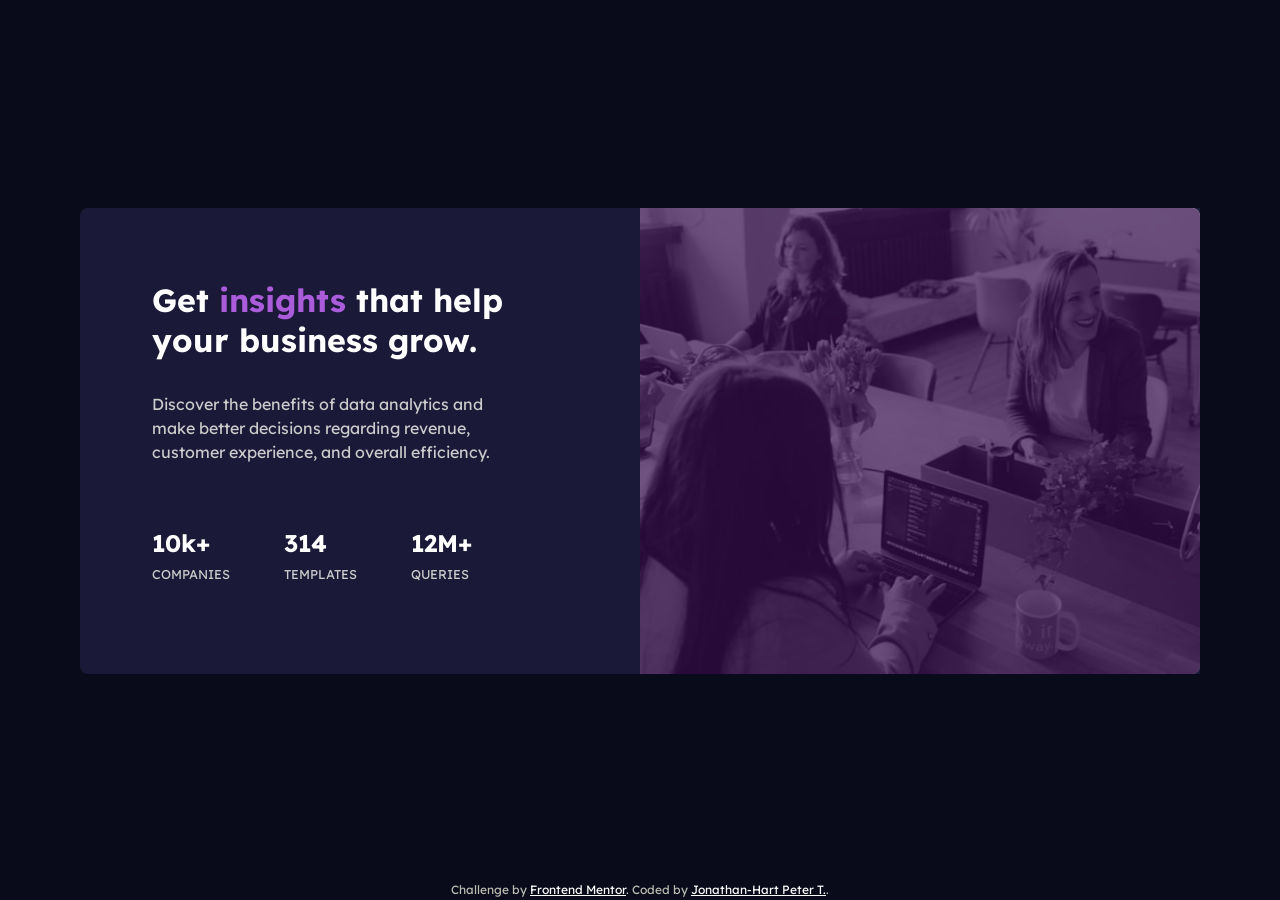
<file: index.html>
<!DOCTYPE html>
<html lang="en">
  <head>
    <meta charset="UTF-8" />
    <meta name="viewport" content="width=device-width, initial-scale=1.0" />
    <link
      rel="icon"
      type="image/png"
      sizes="32x32"
      href="./images/favicon-32x32.png" />
    <link rel="stylesheet" href="main.css" />
    <link rel="preconnect" href="https://fonts.googleapis.com" />
    <link rel="preconnect" href="https://fonts.gstatic.com" crossorigin />
    <link
      href="https://fonts.googleapis.com/css2?family=Inter:wght@400;700&family=Lexend+Deca&display=swap"
      rel="stylesheet" />
    <title>Frontend Mentor | Stats Preview Card Component</title>
    <style></style>
  </head>

  <body>
    <main>
      <div class="container">
        <div class="text">
          <h1>Get <span>insights</span> that help your business grow.</h1>
          <p>
            Discover the benefits of data analytics and make better decisions
            regarding revenue, customer experience, and overall efficiency.
          </p>
          <div class="flex">
            <div class="first">
              <h2>10k+</h2>
              <p>COMPANIES</p>
            </div>
            <div class="second">
              <h2>314</h2>
              <p>TEMPLATES</p>
            </div>
            <div class="third">
              <h2>12M+</h2>
              <p>QUERIES</p>
            </div>
          </div>
        </div>
        <div class="image">
          <img
            src="./images/image-header-desktop.jpg"
            alt="Women working in an office" />
        </div>
      </div>
    </main>

    <footer class="attribution">
      Challenge by
      <a href="https://www.frontendmentor.io?ref=challenge" target="_blank"
        >Frontend Mentor</a
      >. Coded by <a href="#">Jonathan-Hart Peter T.</a>.
    </footer>
  </body>
</html>
</file>
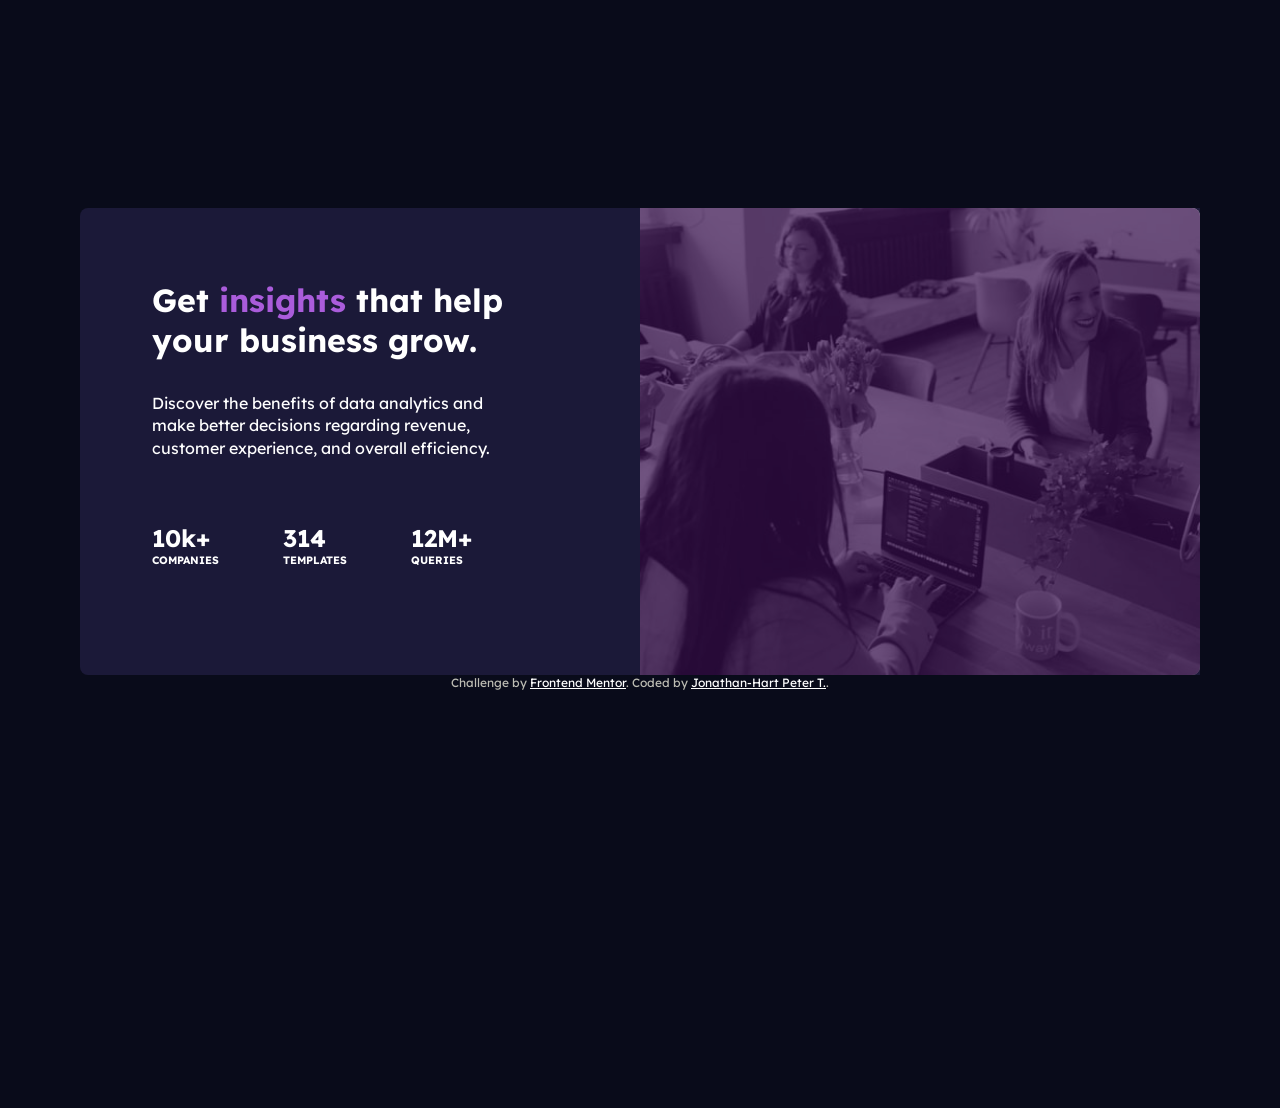
<file: stats-preview-card-component-main/index.html>
<!DOCTYPE html>
<html lang="en">
  <head>
    <meta charset="UTF-8" />
    <meta name="viewport" content="width=device-width, initial-scale=1.0" />
    <link
      rel="icon"
      type="image/png"
      sizes="32x32"
      href="./images/favicon-32x32.png" />
    <link rel="stylesheet" href="main.css" />
    <link rel="preconnect" href="https://fonts.googleapis.com" />
    <link rel="preconnect" href="https://fonts.gstatic.com" crossorigin />
    <link
      href="https://fonts.googleapis.com/css2?family=Inter:wght@400;700&family=Lexend+Deca&display=swap"
      rel="stylesheet" />
    <title>Frontend Mentor | Stats Preview Card Component</title>
    <style></style>
  </head>

  <body>
    <main class="container">
      <div class="text">
        <h1>Get <span>insights</span> that help your business grow.</h1>
        <p>
          Discover the benefits of data analytics and make better decisions
          regarding revenue, customer experience, and overall efficiency.
        </p>
        <div class="flex">
          <div class="first">
            <h2>10k+</h2>
            <h6>COMPANIES</h6>
          </div>
          <div class="second">
            <h2>314</h2>
            <h6>TEMPLATES</h6>
          </div>
          <div class="third">
            <h2>12M+</h2>
            <h6>QUERIES</h6>
          </div>
        </div>
      </div>
      <div class="image">
        <img
          src="./images/image-header-desktop.jpg"
          alt="Women working in an office" />
      </div>
    </main>

    <footer class="attribution">
      Challenge by
      <a href="https://www.frontendmentor.io?ref=challenge" target="_blank"
        >Frontend Mentor</a
      >. Coded by <a href="#">Jonathan-Hart Peter T.</a>.
    </footer>
  </body>
</html>
</file>
<file: main.css>
* {
  margin: 0;
  padding: 0;
  box-sizing: border-box;
}

body {
  min-height: 100vh;
  background-color: hsl(233, 47%, 7%);
  font-family: "Inter", sans-serif;
  font-family: "Lexend Deca", sans-serif;
}

img {
  width: 100%;
}

span {
  color: hsl(277, 64%, 61%);
}

main {
  min-height: 98vh;
  display: flex;
  align-items: center;
}

.container {
  max-width: 70rem;
  min-height: 15rem;
  color: white;
  display: grid;
  margin: auto;
  grid-template-columns: repeat(2, 1fr);
  background-color: hsl(244, 38%, 16%);
  border-top-left-radius: 0.5rem;
  border-bottom-left-radius: 0.5rem;
}
.container > .text {
  padding: 4.5rem 7rem 4.5rem 4.5rem;
}
.container > .text > h1 {
  margin-bottom: 2rem;
  line-height: 2.5rem;
}
.container > .text > p {
  line-height: 1.5rem;
  margin-bottom: 4rem;
  color: #ccc;
}
.container > .text .flex {
  display: flex;
  justify-content: space-between;
  align-items: center;
  width: 20rem;
}
.container > .text .flex h2 {
  margin-bottom: 0.5rem;
}
.container > .text .flex p {
  color: #ccc;
  font-size: 0.8rem;
}
.container .image {
  position: relative;
}
.container .image img {
  max-width: 100%;
  min-height: 100%;
  border-top-right-radius: 0.5rem;
  border-bottom-right-radius: 0.5rem;
}
.container .image::after {
  content: "";
  border-top-right-radius: 0.5rem;
  border-bottom-right-radius: 0.5rem;
  position: absolute;
  top: 0;
  left: 0;
  width: 100%;
  height: 100%;
  background-color: rgb(81, 0, 128);
  filter: saturate(0.5);
  opacity: 0.7;
}

footer.attribution {
  font-size: 0.75rem;
  text-align: center;
  color: rgb(189, 189, 180);
}
footer.attribution a {
  color: white;
}

@media (max-width: 960px) {
  main {
    min-height: 100vh;
    display: flex;
    align-items: center;
    margin-top: 2rem;
  }
  .container {
    max-width: 23rem;
    max-height: 56rem;
    grid-template-columns: 1fr;
    border-bottom-right-radius: 0.5rem;
    border-bottom-left-radius: 0.5rem;
  }
  .container .text {
    padding: 2.9rem 0rem 2.9rem 2.9rem;
    order: 2;
    text-align: center;
    max-width: 20rem;
  }
  .container .text > h1 {
    margin-bottom: 2rem;
    font-size: 1.8rem;
    line-height: 2rem;
  }
  .container .text > p {
    line-height: 1.4rem;
    margin-bottom: 0.5rem;
    padding: 0 0.5rem;
  }
  .container .text .flex {
    display: flex;
    flex-direction: column;
    align-items: center;
    padding: 2rem 5rem 2rem 2rem;
  }
  .container .text .flex .first {
    margin-bottom: 2rem;
  }
  .container .text .flex .second {
    margin-bottom: 2rem;
  }
  .container .image {
    position: relative;
    order: 1;
  }
  .container .image img {
    width: 100%;
    min-height: 100%;
    border-top-right-radius: 0.5rem;
    border-top-left-radius: 0.5rem;
    border-bottom-right-radius: 0;
  }
  .container .image::after {
    content: "";
    position: absolute;
    top: 0;
    left: 0;
    width: 100%;
    height: 100%;
    border-top-right-radius: 0.5rem;
    border-top-left-radius: 0.5rem;
    border-bottom-right-radius: 0;
  }
}
@media (max-width: 400px) {
  main {
    min-height: 100vh;
    display: flex;
    align-items: center;
    margin-top: 2rem;
  }
  .container {
    max-width: 20rem;
    max-height: 53rem;
    grid-template-columns: 1fr;
    border-bottom-right-radius: 0.5rem;
    border-bottom-left-radius: 0.5rem;
  }
  .container .text {
    padding: 2.9rem 1rem 2.9rem 1rem;
    order: 2;
    text-align: center;
    max-width: 20rem;
  }
  .container .text > h1 {
    margin-bottom: 2rem;
    font-size: 1.8rem;
  }
  .container .text > p {
    line-height: 1.4rem;
    margin-bottom: 0.5rem;
    padding: 0 1rem;
  }
  .container .text .flex {
    display: flex;
    flex-direction: column;
    align-items: center;
    padding: 2rem 3.7rem 2rem 2rem;
  }
  .container .text .flex .first {
    margin-bottom: 2rem;
  }
  .container .text .flex .second {
    margin-bottom: 2rem;
  }
  .container .image {
    position: relative;
    order: 1;
  }
  .container .image img {
    width: 100%;
    min-height: 100%;
    border-top-right-radius: 0.5rem;
    border-top-left-radius: 0.5rem;
    border-bottom-right-radius: 0;
  }
  .container .image::after {
    content: "";
    position: absolute;
    top: 0;
    left: 0;
    width: 100%;
    height: 100%;
    border-top-right-radius: 0.5rem;
    border-top-left-radius: 0.5rem;
    border-bottom-right-radius: 0;
  }
}
</file>
<file: stats-preview-card-component-main/main.css>
* {
  margin: 0;
  padding: 0;
  box-sizing: border-box;
}

body {
  min-height: 100vh;
  background-color: hsl(233deg, 47%, 7%);
  font-family: "Inter", sans-serif;
  font-family: "Lexend Deca", sans-serif;
}

img {
  width: 100%;
}

span {
  color: hsl(277deg, 64%, 61%);
}

main.container {
  max-width: 70rem;
  min-height: 15rem;
  color: white;
  display: grid;
  margin: auto;
  margin-top: 13rem;
  grid-template-columns: repeat(2, 1fr);
  background-color: hsl(244deg, 38%, 16%);
  border-top-left-radius: 0.5rem;
  border-bottom-left-radius: 0.5rem;
}
main.container > .text {
  padding: 4.5rem 7rem 4.5rem 4.5rem;
}
main.container > .text > h1 {
  margin-bottom: 2rem;
}
main.container > .text > p {
  line-height: 1.4rem;
  margin-bottom: 4rem;
}
main.container > .text .flex {
  display: flex;
  justify-content: space-between;
  align-items: center;
  width: 20rem;
}
main.container .image {
  position: relative;
}
main.container .image img {
  max-width: 100%;
  min-height: 100%;
  border-top-right-radius: 0.5rem;
  border-bottom-right-radius: 0.5rem;
}
main.container .image::after {
  content: "";
  border-top-right-radius: 0.5rem;
  border-bottom-right-radius: 0.5rem;
  position: absolute;
  top: 0;
  left: 0;
  width: 100%;
  height: 100%;
  background-color: rgb(81, 0, 128);
  filter: saturate(0.5);
  opacity: 0.7;
}

footer.attribution {
  font-size: 0.75rem;
  text-align: center;
  color: rgb(189, 189, 180);
}
footer.attribution a {
  color: white;
}

@media (max-width: 960px) {
  main.container {
    max-width: 23rem;
    max-height: 56rem;
    grid-template-columns: 1fr;
    border-bottom-right-radius: 0.5rem;
    border-bottom-left-radius: 0.5rem;
  }
  main.container .text {
    padding: 2.9rem 0rem 2.9rem 2.9rem;
    order: 2;
    text-align: center;
    max-width: 20rem;
  }
  main.container .text > h1 {
    margin-bottom: 2rem;
  }
  main.container .text > p {
    line-height: 1.4rem;
    margin-bottom: 0.5rem;
  }
  main.container .text .flex {
    display: flex;
    flex-direction: column;
    align-items: center;
    padding: 2rem 5rem 2rem 2rem;
  }
  main.container .text .flex .first {
    margin-bottom: 2rem;
  }
  main.container .text .flex .second {
    margin-bottom: 2rem;
  }
  main.container .image {
    position: relative;
    order: 1;
  }
  main.container .image img {
    width: 100%;
    min-height: 100%;
    border-top-right-radius: 0.5rem;
    border-top-left-radius: 0.5rem;
    border-bottom-right-radius: 0;
  }
  main.container .image::after {
    content: "";
    position: absolute;
    top: 0;
    left: 0;
    width: 100%;
    height: 100%;
    border-top-right-radius: 0.5rem;
    border-top-left-radius: 0.5rem;
    border-bottom-right-radius: 0;
  }
}
@media (max-width: 400px) {
  main.container {
    max-width: 20rem;
    max-height: 53rem;
    grid-template-columns: 1fr;
    border-bottom-right-radius: 0.5rem;
    border-bottom-left-radius: 0.5rem;
  }
  main.container .text {
    padding: 2.9rem 1rem 2.9rem 1rem;
    order: 2;
    text-align: center;
    max-width: 20rem;
  }
  main.container .text > h1 {
    margin-bottom: 2rem;
  }
  main.container .text > p {
    line-height: 1.4rem;
    margin-bottom: 0.5rem;
  }
  main.container .text .flex {
    display: flex;
    flex-direction: column;
    align-items: center;
    padding: 2rem 3.7rem 2rem 2rem;
  }
  main.container .text .flex .first {
    margin-bottom: 2rem;
  }
  main.container .text .flex .second {
    margin-bottom: 2rem;
  }
  main.container .image {
    position: relative;
    order: 1;
  }
  main.container .image img {
    width: 100%;
    min-height: 100%;
    border-top-right-radius: 0.5rem;
    border-top-left-radius: 0.5rem;
    border-bottom-right-radius: 0;
  }
  main.container .image::after {
    content: "";
    position: absolute;
    top: 0;
    left: 0;
    width: 100%;
    height: 100%;
    border-top-right-radius: 0.5rem;
    border-top-left-radius: 0.5rem;
    border-bottom-right-radius: 0;
  }
}
</file>
